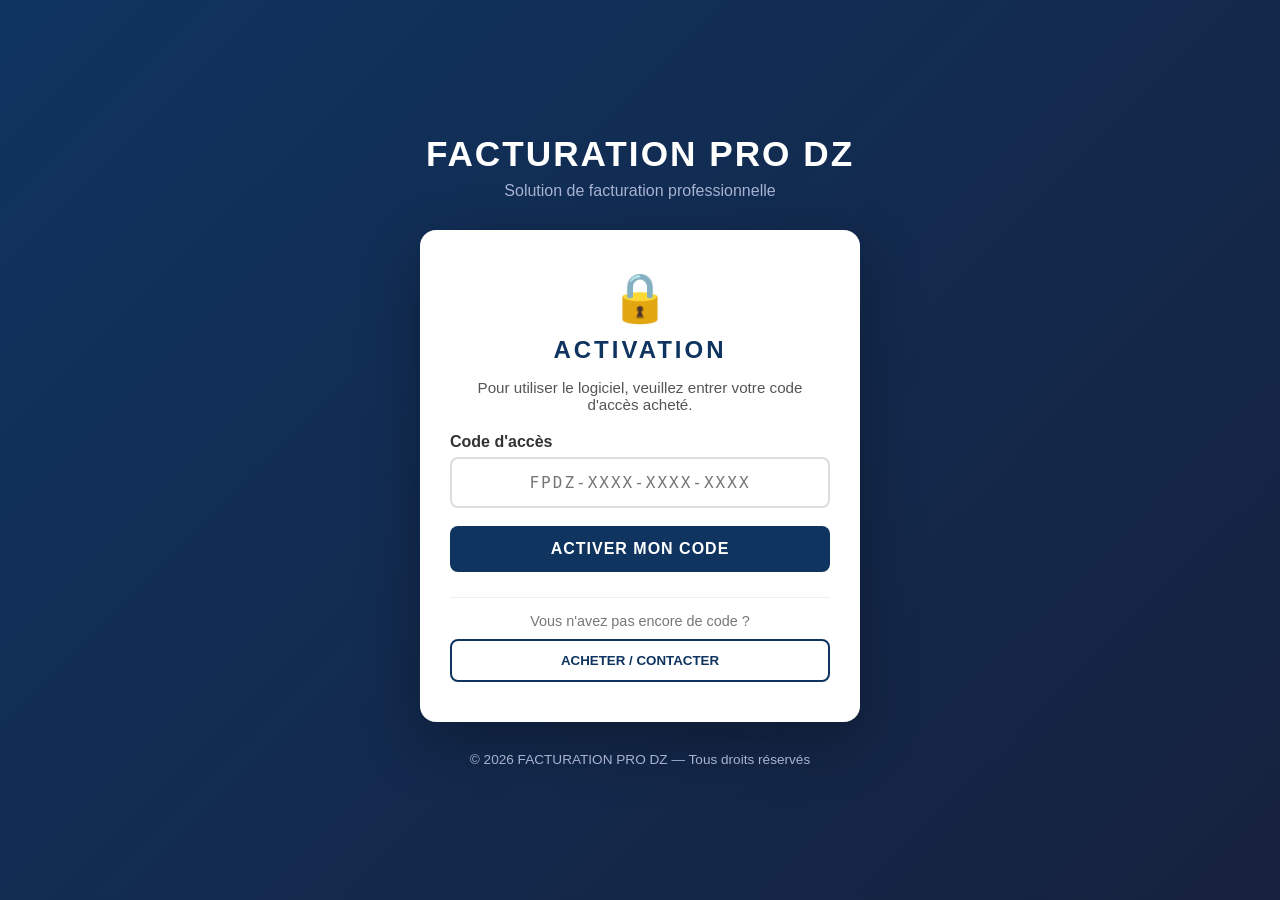
<file: facturation-pro-dz/index.html>
<!DOCTYPE html>
<html lang="fr">
<head>
<meta charset="UTF-8">
<title>FACTURATION PRO DZ — Activation</title>
<link rel="stylesheet" href="css/activation.css">
</head>
<body>
<div class="activation-container">
  <div class="brand">
    <h1>FACTURATION PRO DZ</h1>
    <p class="tagline">Solution de facturation professionnelle</p>
  </div>

  <div class="activation-box" id="activationBox">
    <div class="icon-lock">🔒</div>
    <h2>ACTIVATION</h2>
    <p class="info">Pour utiliser le logiciel, veuillez entrer votre code d'accès acheté.</p>

    <label for="accessCode">Code d'accès</label>
    <input type="text" id="accessCode" placeholder="FPDZ-XXXX-XXXX-XXXX" maxlength="20" autocomplete="off">

    <button id="btnActivate" class="btn-primary">ACTIVER MON CODE</button>

    <div class="separator"></div>
    <p class="no-code">Vous n'avez pas encore de code ?</p>
    <button id="btnContact" class="btn-secondary">ACHETER / CONTACTER</button>
  </div>

  <div class="status-message" id="statusMessage"></div>

  <footer class="footer-activation">
    © 2026 FACTURATION PRO DZ — Tous droits réservés
  </footer>
</div>

<script src="js/auth.js"></script>
<script>
  document.getElementById('btnActivate').addEventListener('click', () => {
    const code = document.getElementById('accessCode').value.trim();
    Auth.activate(code);
  });
  document.getElementById('btnContact').addEventListener('click', () => {
    alert('Contactez-nous : contact@facturationprodz.dz\nTél : +213 XX XX XX XX');
  });
</script>
</body>
</html>
</file>
<file: facturation-pro-dz/css/activation.css>
* { margin:0; padding:0; box-sizing:border-box; font-family:'Segoe UI', Tahoma, sans-serif; }
body {
  min-height:100vh;
  background: linear-gradient(135deg, #0f3460 0%, #16213e 100%);
  display:flex; align-items:center; justify-content:center;
  color:#fff;
}
.activation-container { width:100%; max-width:480px; padding:20px; text-align:center; }
.brand h1 { font-size:2.2rem; letter-spacing:2px; margin-bottom:8px; }
.tagline { color:#a8b2d1; margin-bottom:30px; }
.activation-box {
  background:#fff; color:#1a1a2e; border-radius:16px;
  padding:40px 30px; box-shadow:0 20px 60px rgba(0,0,0,0.3);
}
.icon-lock { font-size:3rem; margin-bottom:10px; }
.activation-box h2 { color:#0f3460; margin-bottom:15px; letter-spacing:3px; }
.info { color:#555; font-size:0.95rem; margin-bottom:20px; }
label { display:block; text-align:left; font-weight:600; margin-bottom:6px; color:#333; }
input {
  width:100%; padding:14px; border:2px solid #ddd; border-radius:8px;
  font-size:1rem; text-align:center; letter-spacing:2px; font-family:monospace;
  transition:border-color 0.2s;
}
input:focus { outline:none; border-color:#0f3460; }
.btn-primary {
  width:100%; padding:14px; margin-top:18px;
  background:#0f3460; color:#fff; border:none; border-radius:8px;
  font-size:1rem; font-weight:700; letter-spacing:1px; cursor:pointer;
  transition:background 0.2s;
}
.btn-primary:hover { background:#16213e; }
.separator { border-top:1px solid #eee; margin:25px 0 15px; }
.no-code { color:#777; font-size:0.9rem; margin-bottom:10px; }
.btn-secondary {
  width:100%; padding:12px; background:transparent; color:#0f3460;
  border:2px solid #0f3460; border-radius:8px; font-weight:600; cursor:pointer;
}
.btn-secondary:hover { background:#0f3460; color:#fff; }
.status-message {
  margin-top:20px; padding:15px; border-radius:10px; display:none;
  font-weight:600;
}
.status-message.success { display:block; background:#d4edda; color:#155724; }
.status-message.error   { display:block; background:#f8d7da; color:#721c24; }
.status-message.warning { display:block; background:#fff3cd; color:#856404; }
.footer-activation { margin-top:30px; color:#a8b2d1; font-size:0.85rem; }
</file>
